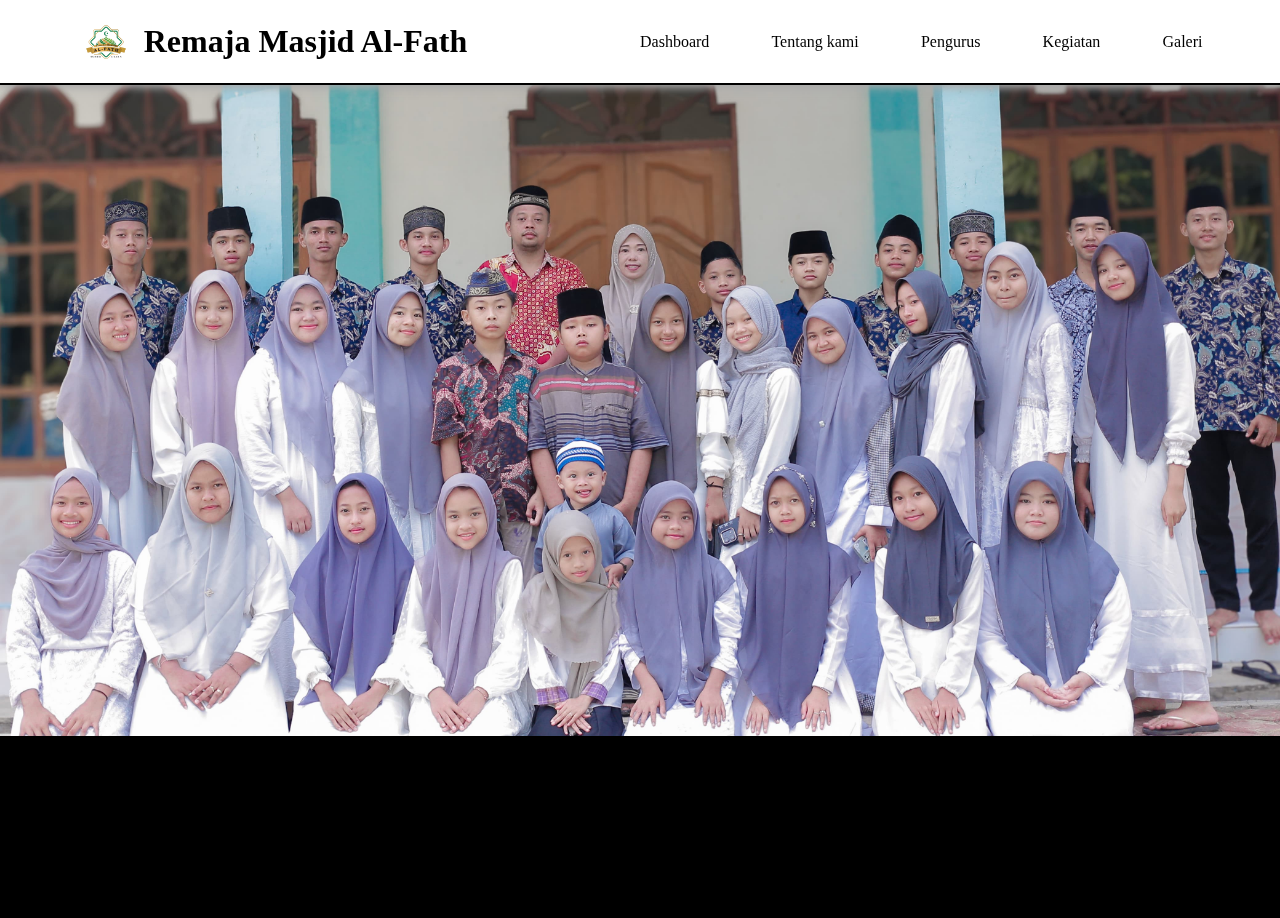
<file: index.html>
<!DOCTYPE html>
<html lang="en">

<head>
    <meta charset="UTF-8">
    <meta name="viewport" content="width=device-width, initial-scale=1.0">
    <title>Dashboard | Remaja Masjid</title>
    <link rel="icon" type="image/x-icon" href="image/logo.png">
    <link rel="stylesheet" href="style/navigation.css">
    <link rel="stylesheet" href="style/index.css">
    <link href="https://unpkg.com/aos@2.3.1/dist/aos.css" rel="stylesheet">
</head>

<body>

    <header>
        <div class="container">
            <!-- navigation -->
            <nav>
                <div class="heading-logo">
                    <img src="image/logo.png" alt="logo">
                    <h1>Remaja Masjid Al-Fath</h1>
                </div>
                <ul>
                    <li><a href="index.html">Dashboard</a></li>
                    <li><a href="about.html">Tentang kami</a></li>
                    <li><a href="pengurus.html">Pengurus</a></li>
                    <li><a href="kegiatan.html">Kegiatan</a></li>
                    <li><a href="galeri.html">Galeri</a></li>
                </ul>

                <!-- togle button -->
                <div class="toogle-button" id="toogleButton">
                    <div class="row-button"></div>
                    <div class="row-button"></div>
                    <div class="row-button"></div>
                </div>
                <!-- end toogle button -->
            </nav>
            <!-- end navigation -->
        </div>
    </header>

    <!-- nav-phone -->
    <div class="nav-phone" id="navPhone">
        <ul class="ul-phone">
            <li><a href="index.html">Dashboard</a></li>
            <li><a href="about.html">Tentang kami</a></li>
            <li><a href="pengurus.html">Pengurus</a></li>
            <li><a href="kegiatan.html">Kegiatan</a></li>
            <li><a href="galeri.html">Galeri</a></li>
        </ul>
    </div>
    <!-- end nav phone -->

    <!-- content -->
    <main id="content">
        <div class="header-content">
            <div class="card" id="text">
                <h1>Remaja Masjid Al-fath</h1>
                <p>Dusun Suhud Utara Desa Rintis Kec.Silangkitang Kab.Labuhanbatu Selatan</p>
            </div>
        </div>
        <img src="image/fotbar1.jpeg" id="image" data-aos="zoom" data-aos-duration="3000" alt="foto">
    </main>

    <script src="https://unpkg.com/aos@2.3.1/dist/aos.js"></script>
    <script>AOS.init();</script>
    <script src="javascript/navbar.js"></script>
    <script src="javascript/index.js"></script>
</body>

</html>
</file>
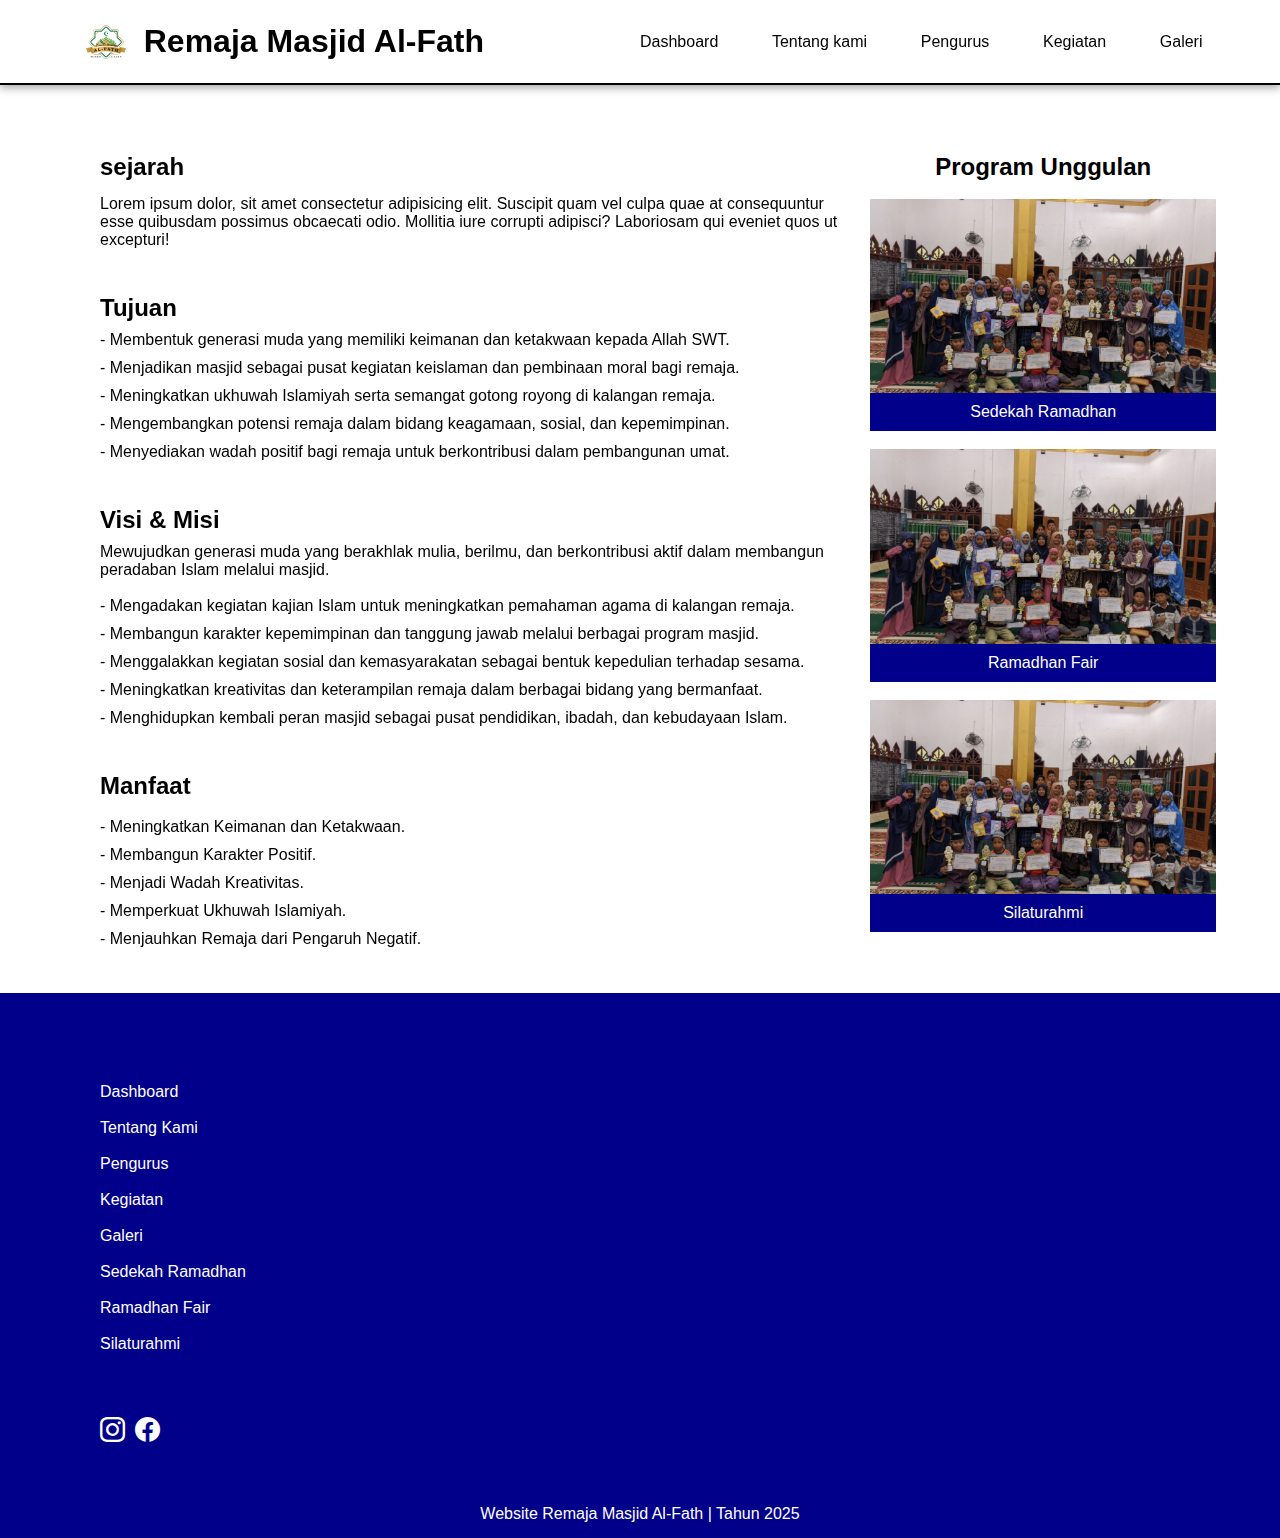
<file: about.html>
<!DOCTYPE html>
<html lang="en">

<head>
    <meta charset="UTF-8">
    <meta name="viewport" content="width=device-width, initial-scale=1.0">
    <title>Tentang Kami | Remaja Masjid</title>
    <link rel="icon" type="image/x-icon" href="image/logo.png">
    <link rel="stylesheet" href="style/navigation.css">
    <link rel="stylesheet" href="style/about.css">
    <link rel="stylesheet" href="https://cdn.jsdelivr.net/npm/bootstrap-icons@1.11.3/font/bootstrap-icons.min.css">
    <link href="https://unpkg.com/aos@2.3.1/dist/aos.css" rel="stylesheet">
    <link rel="stylesheet" href="style/footer.css">
</head>

<body>

    <header>
        <div class="container">
            <!-- navigation -->
            <nav>
                <div class="heading-logo">
                    <img src="image/logo.png" alt="logo">
                    <h1>Remaja Masjid Al-Fath</h1>
                </div>
                <ul>
                    <li><a href="index.html">Dashboard</a></li>
                    <li><a href="about.html">Tentang kami</a></li>
                    <li><a href="pengurus.html">Pengurus</a></li>
                    <li><a href="kegiatan.html">Kegiatan</a></li>
                    <li><a href="galeri.html">Galeri</a></li>
                </ul>

                <!-- togle button -->
                <div class="toogle-button" id="toogleButton">
                    <div class="row-button"></div>
                    <div class="row-button"></div>
                    <div class="row-button"></div>
                </div>
                <!-- end toogle button -->
            </nav>
            <!-- end navigation -->
        </div>
    </header>

    <!-- nav-phone -->
    <div class="nav-phone" id="navPhone">
        <ul class="ul-phone">
            <li><a href="index.html">Dashboard</a></li>
            <li><a href="about.html">Tentang kami</a></li>
            <li><a href="pengurus.html">Pengurus</a></li>
            <li><a href="kegiatan.html">Kegiatan</a></li>
            <li><a href="galeri.html">Galeri</a></li>
        </ul>
    </div>
    <!-- end nav phone -->

    <!-- content -->
    <main id="content">
        <div class="content-top">
            <div class="left">
                <section id="sejarah" data-aos="zoom-in-down" data-aos-duration="1000">
                    <h2>sejarah</h2>
                    <p>Lorem ipsum dolor, sit amet consectetur adipisicing elit. Suscipit quam vel culpa quae at
                        consequuntur esse quibusdam possimus obcaecati odio. Mollitia iure corrupti adipisci? Laboriosam
                        qui eveniet quos ut excepturi!</p>
                </section>
                <section id="tujuan" data-aos="zoom-in-down" data-aos-duration="1000">
                    <h2>Tujuan</h2>
                    <ul class="sub-list">
                        <li class="list">- Membentuk generasi muda yang memiliki keimanan dan ketakwaan kepada Allah
                            SWT.</li>
                        <li class="list">- Menjadikan masjid sebagai pusat kegiatan keislaman dan pembinaan moral bagi
                            remaja.</li>
                        <li class="list">- Meningkatkan ukhuwah Islamiyah serta semangat gotong royong di kalangan
                            remaja.</li>
                        <li class="list">- Mengembangkan potensi remaja dalam bidang keagamaan, sosial, dan
                            kepemimpinan.</li>
                        <li class="list">- Menyediakan wadah positif bagi remaja untuk berkontribusi dalam pembangunan
                            umat.</li>
                    </ul>
                </section>
                <section id="visi-misi" data-aos="zoom-in-down" data-aos-duration="1000">
                    <h2>Visi & Misi</h2>
                    <p>Mewujudkan generasi muda yang berakhlak mulia, berilmu, dan berkontribusi aktif dalam membangun
                        peradaban Islam melalui masjid.</p>
                    <ul class="sub-list">
                        <li class="list">- Mengadakan kegiatan kajian Islam untuk meningkatkan pemahaman agama di
                            kalangan remaja.</li>
                        <li class="list">- Membangun karakter kepemimpinan dan tanggung jawab melalui berbagai program
                            masjid.</li>
                        <li class="list">- Menggalakkan kegiatan sosial dan kemasyarakatan sebagai bentuk kepedulian
                            terhadap sesama.</li>
                        <li class="list">- Meningkatkan kreativitas dan keterampilan remaja dalam berbagai bidang yang
                            bermanfaat.</li>
                        <li class="list">- Menghidupkan kembali peran masjid sebagai pusat pendidikan, ibadah, dan
                            kebudayaan Islam.</li>
                    </ul>
                </section>
                <section id="manfaat" data-aos="zoom-in-down" data-aos-duration="1000">
                    <h2>Manfaat</h2>
                    <ul class="sub-list">
                        <li class="list">- Meningkatkan Keimanan dan Ketakwaan.</li>
                        <li class="list">- Membangun Karakter Positif.</li>
                        <li class="list">- Menjadi Wadah Kreativitas.</li>
                        <li class="list">- Memperkuat Ukhuwah Islamiyah.</li>
                        <li class="list">- Menjauhkan Remaja dari Pengaruh Negatif.</li>
                    </ul>
                </section>
            </div>
            <div class="right">
                <h2>Program Unggulan</h2>
                <div class="card">
                </div>
                <div class="card-list" data-aos="fade-up" data-aos-duration="1500">
                    <img src="image/bagi1.jpg" alt="">
                    <a href="">Sedekah Ramadhan</a>
                </div>
                <div class="card-list" data-aos="fade-up" data-aos-duration="2000">
                    <img src="image/bagi1.jpg" alt="">
                    <a href="">Ramadhan Fair</a>
                </div>
                <div class="card-list" data-aos="fade-up" data-aos-duration="2000">
                    <img src="image/bagi1.jpg" alt="">
                    <a href=""></i>Silaturahmi</a>
                </div>
            </div>
        </div>
    </main>
    <!-- end content -->

    <!-- footer -->
    <footer>
        <div class="container-footer">
            <section id="sosmed">
                <div class="kiri">
                    <ul class="list-footer">
                        <li><a href="index.html">Dashboard</a></li>
                        <li><a href="about.html">Tentang Kami</a></li>
                        <li><a href="pengurus.html">Pengurus</a></li>
                        <li><a href="kegiatan.html">Kegiatan</a></li>
                        <li><a href="galeri.html">Galeri</a></li>
                        <li><a href="about.html">Sedekah Ramadhan</a></li>
                        <li><a href="about.html">Ramadhan Fair</a></li>
                        <li><a href="about.html">Silaturahmi</a></li>
                    </ul>
                    <!-- sosial media -->
                    <div class="somed-list">
                        <a href="https://www.instagram.com/remajamasjidalfath/" target="_blank" id="instagram">
                            <i class="bi bi-instagram" style="font-size: 25px; color: white;"></i>
                        </a>
                        <a href="https://www.facebook.com/profile.php?id=100090457777854" target="_blank" id="facebook">
                            <i class="bi bi-facebook" style="font-size: 25px; color: white;"></i>
                        </a>
                    </div>
                </div>
                <!-- kanan -->
                <div class="kanan">
                    <iframe
                        src="https://www.google.com/maps/embed?pb=!1m18!1m12!1m3!1d3987.476328799122!2d99.91958377357346!3d1.9632471593001577!2m3!1f0!2f0!3f0!3m2!1i1024!2i768!4f13.1!3m3!1m2!1s0x302d09259cd9d423%3A0x75296444200fdbdf!2sMasjid%20AL%20FATH!5e0!3m2!1sid!2sid!4v1739978703016!5m2!1sid!2sid"
                        width="400" height="300" style="border:0;" allowfullscreen="" loading="lazy"
                        referrerpolicy="no-referrer-when-downgrade"></iframe>
                </div>
            </section>

            <p> Website Remaja Masjid Al-Fath | Tahun 2025</p>

        </div>
    </footer>
    <!-- end footer -->

    <script src="https://unpkg.com/aos@2.3.1/dist/aos.js"></script>
    <script>AOS.init();</script>
    <script src="javascript/navbar.js"></script>
</body>

</html>
</file>
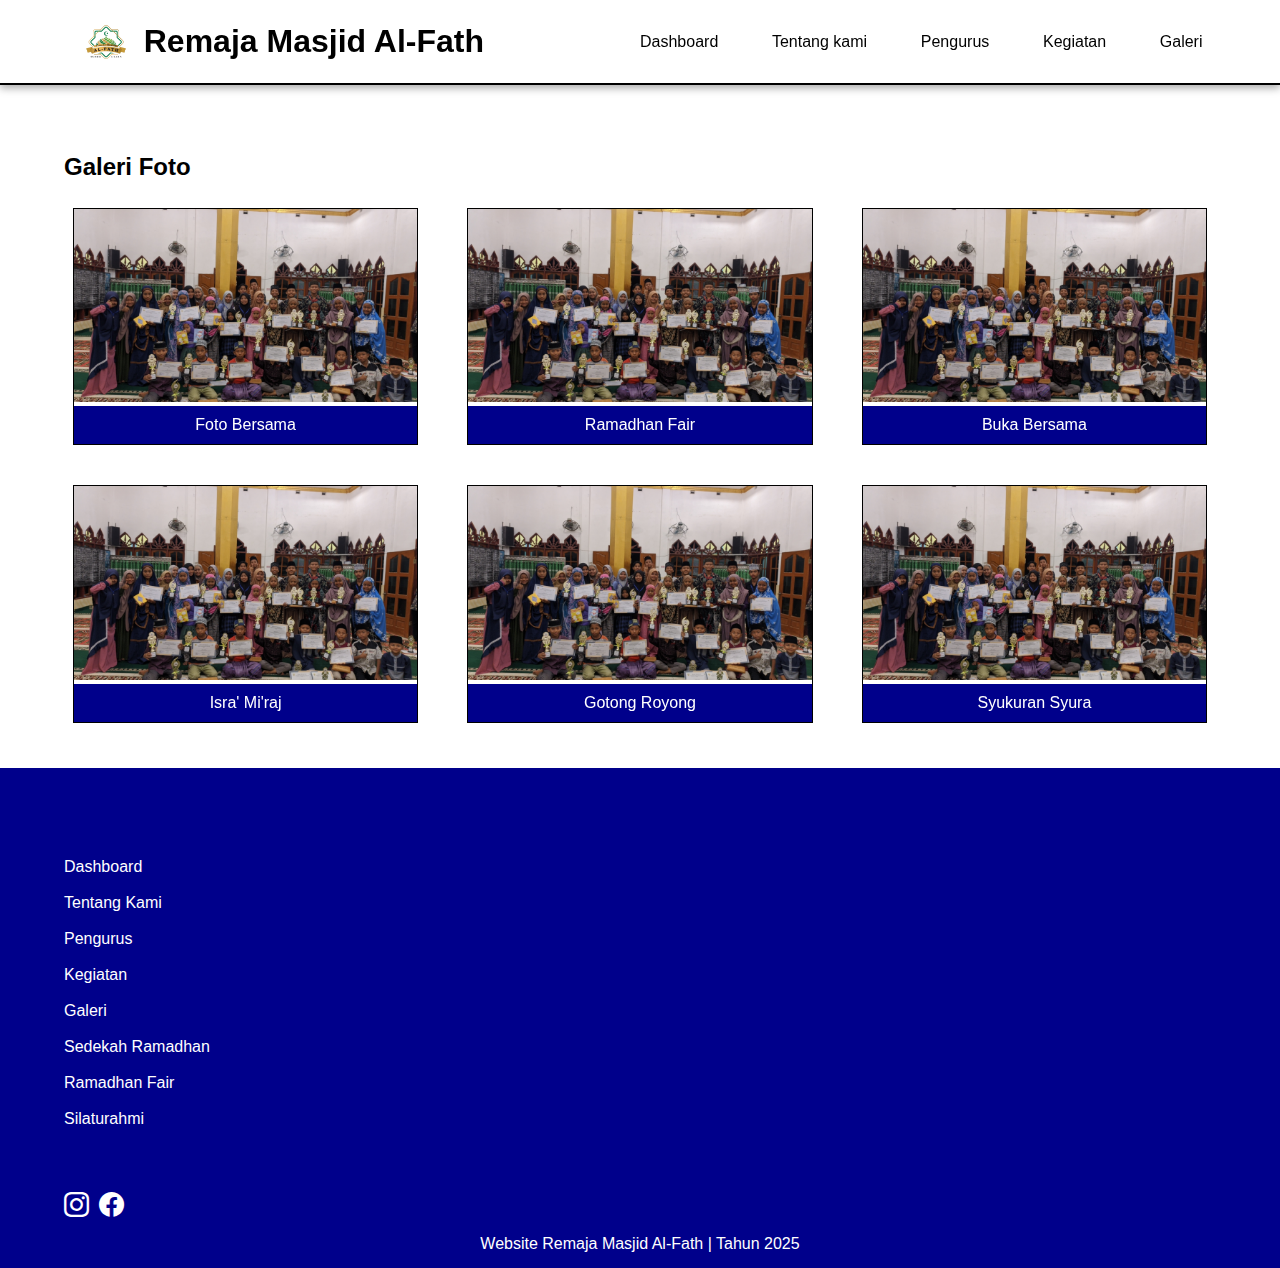
<file: galeri.html>
<!DOCTYPE html>
<html lang="en">

<head>
    <meta charset="UTF-8">
    <meta name="viewport" content="width=device-width, initial-scale=1.0">
    <title>Galeri | Remaja Masjid</title>
    <link rel="icon" type="image/x-icon" href="image/logo.png">
    <link rel="stylesheet" href="style/navigation.css">
    <link rel="stylesheet" href="style/galeri.css">
    <link rel="stylesheet" href="style/footer.css">
    <link rel="stylesheet" href="https://cdn.jsdelivr.net/npm/bootstrap-icons@1.11.3/font/bootstrap-icons.min.css">
    <link href="https://unpkg.com/aos@2.3.1/dist/aos.css" rel="stylesheet">
</head>

<body>

    <header>
        <div class="container">
            <!-- navigation -->
            <nav>
                <div class="heading-logo">
                    <img src="image/logo.png" alt="logo">
                    <h1>Remaja Masjid Al-Fath</h1>
                </div>
                <ul>
                    <li><a href="index.html">Dashboard</a></li>
                    <li><a href="about.html">Tentang kami</a></li>
                    <li><a href="pengurus.html">Pengurus</a></li>
                    <li><a href="kegiatan.html">Kegiatan</a></li>
                    <li><a href="galeri.html">Galeri</a></li>
                </ul>

                <!-- togle button -->
                <div class="toogle-button" id="toogleButton">
                    <div class="row-button"></div>
                    <div class="row-button"></div>
                    <div class="row-button"></div>
                </div>
                <!-- end toogle button -->
            </nav>
            <!-- end navigation -->
        </div>
    </header>

    <!-- nav-phone -->
    <div class="nav-phone" id="navPhone">
        <ul class="ul-phone">
            <li><a href="index.html">Dashboard</a></li>
            <li><a href="about.html">Tentang kami</a></li>
            <li><a href="pengurus.html">Pengurus</a></li>
            <li><a href="kegiatan.html">Kegiatan</a></li>
            <li><a href="galeri.html">Galeri</a></li>
        </ul>
    </div>
    <!-- end nav phone -->

    <!-- content -->
     <main id="content">
        <h2>Galeri Foto</h2>
        <div class="card">
            <div class="card-items" data-aos="fade-up" data-aos-duration="1000">
                <img src="image/bagi1.jpg" alt="kegiatan">
                <div class="view-galeri">
                    <a href="https://drive.google.com/drive/folders/1bvjKxtKgTbC53w-9R5GGNFMQyp9-AsOH" target="_blank">Foto Bersama</a>
                </div>
            </div>
            <div class="card-items" data-aos="fade-up" data-aos-duration="1500">
                <img src="image/bagi1.jpg" alt="kegiatan">
                <div class="view-galeri">
                    <a href="https://drive.google.com/drive/folders/1pGIBY_mjWpiiGEX0whDTeyhd8VlhpWpb" target="_blank">Ramadhan Fair</a>
                </div>
            </div>
            <div class="card-items" data-aos="fade-up" data-aos-duration="2000">
                <img src="image/bagi1.jpg" alt="kegiatan">
                <div class="view-galeri">
                    <a href="https://drive.google.com/drive/folders/1Gij826GOFtEOKMufwU0Z6_bzhJGeUc5Z" target="_blank">Buka Bersama</a>
                </div>
            </div>
            <div class="card-items" data-aos="fade-up" data-aos-duration="2500">
                <img src="image/bagi1.jpg" alt="kegiatan">
                <div class="view-galeri">
                    <a href="https://drive.google.com/drive/folders/1YQKuk8omXhfWKLzBmNiYkQFa-m0Tk9n3?usp=sharing" target="_blank">Isra' Mi'raj</a>
                </div>
            </div>
            <div class="card-items" data-aos="fade-up" data-aos-duration="3000">
                <img src="image/bagi1.jpg" alt="kegiatan">
                <div class="view-galeri">
                    <a href="https://drive.google.com/drive/folders/15Nqn_walskeD7g-7IjCaOUGQxU_mt0AS" target="_blank">Gotong Royong</a>
                </div>
            </div>
            <div class="card-items" data-aos="fade-up" data-aos-duration="3000">
                <img src="image/bagi1.jpg" alt="kegiatan">
                <div class="view-galeri">
                    <a href="https://drive.google.com/drive/folders/1OgouzL49QweU8nH24SutChp2D1dKMxYb" target="_blank">Syukuran Syura</a>
                </div>
            </div>
           
        </div>
     </main>
    <!-- end content -->


    <!-- footer -->
    <footer>
        <div class="container-footer">
            <section id="sosmed">
                <div class="kiri">
                    <ul class="list-footer">
                        <li><a href="index.html">Dashboard</a></li>
                        <li><a href="about.html">Tentang Kami</a></li>
                        <li><a href="pengurus.html">Pengurus</a></li>
                        <li><a href="kegiatan.html">Kegiatan</a></li>
                        <li><a href="galeri.html">Galeri</a></li>
                        <li><a href="galeri.html">Sedekah Ramadhan</a></li>
                        <li><a href="galeri.html">Ramadhan Fair</a></li>
                        <li><a href="galeri.html">Silaturahmi</a></li>
                    </ul>
                    <!-- sosial media -->
                    <div class="somed-list">
                        <a href="https://www.instagram.com/remajamasjidalfath/" target="_blank" id="instagram">
                            <i class="bi bi-instagram" style="font-size: 25px; color: white;"></i>
                        </a>
                        <a href="https://www.facebook.com/profile.php?id=100090457777854" target="_blank" id="facebook">
                            <i class="bi bi-facebook" style="font-size: 25px; color: white;"></i>
                        </a>
                    </div>
                </div>
                <!-- kanan -->
                <div class="kanan">
                    <iframe
                        src="https://www.google.com/maps/embed?pb=!1m18!1m12!1m3!1d3987.476328799122!2d99.91958377357346!3d1.9632471593001577!2m3!1f0!2f0!3f0!3m2!1i1024!2i768!4f13.1!3m3!1m2!1s0x302d09259cd9d423%3A0x75296444200fdbdf!2sMasjid%20AL%20FATH!5e0!3m2!1sid!2sid!4v1739978703016!5m2!1sid!2sid"
                        width="400" height="300" style="border:0;" allowfullscreen="" loading="lazy"
                        referrerpolicy="no-referrer-when-downgrade"></iframe>
                </div>
            </section>

            <p> Website Remaja Masjid Al-Fath | Tahun 2025</p>

        </div>
    </footer>
    <!-- end footer -->

    <script src="https://unpkg.com/aos@2.3.1/dist/aos.js"></script>
    <script>AOS.init();</script>
    <script src="javascript/navbar.js"></script>
</body>

</html>
</file>
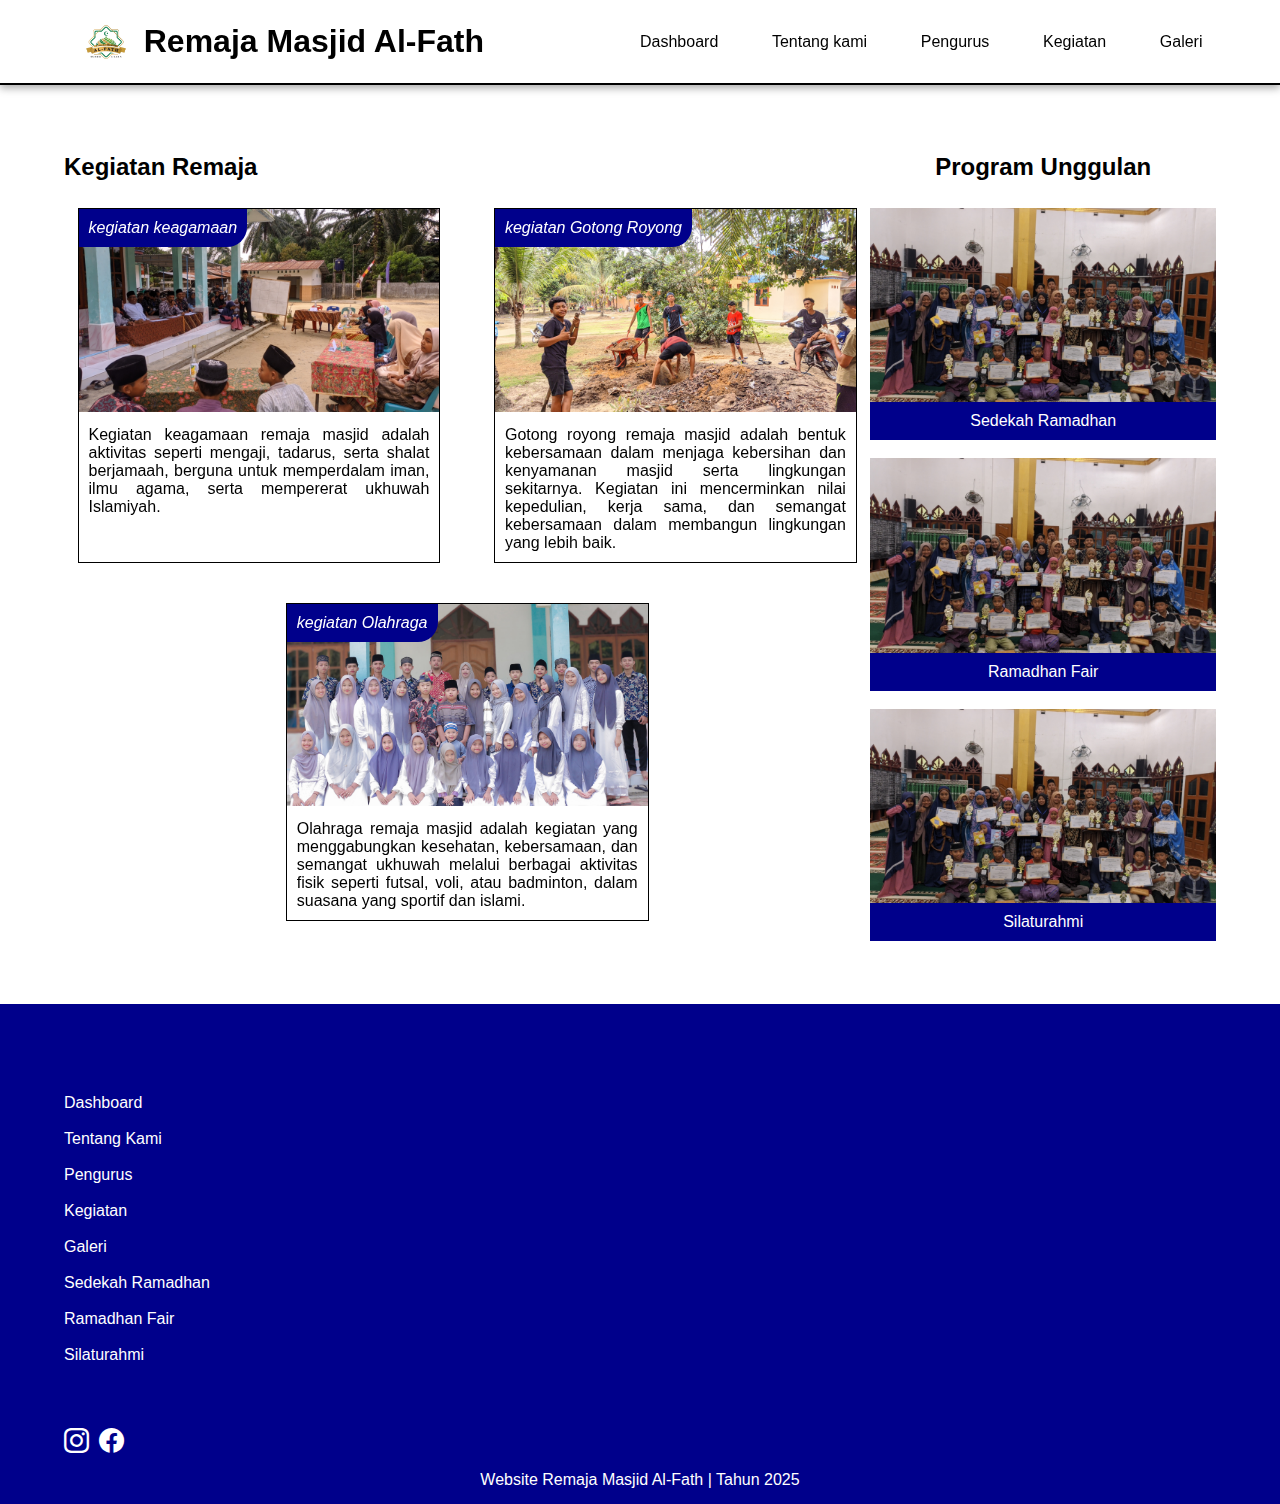
<file: kegiatan.html>
<!DOCTYPE html>
<html lang="en">

<head>
    <meta charset="UTF-8">
    <meta name="viewport" content="width=device-width, initial-scale=1.0">
    <title>Kegiatan | Remaja Masjid</title>
    <link rel="icon" type="image/x-icon" href="image/logo.png">
    <link rel="stylesheet" href="style/navigation.css">
    <link rel="stylesheet" href="style/kegiatan.css">
    <link rel="stylesheet" href="style/footer.css">
    <link rel="stylesheet" href="https://cdn.jsdelivr.net/npm/bootstrap-icons@1.11.3/font/bootstrap-icons.min.css">
    <link href="https://unpkg.com/aos@2.3.1/dist/aos.css" rel="stylesheet">
</head>

<body>

    <header>
        <div class="container">
            <!-- navigation -->
            <nav>
                <div class="heading-logo">
                    <img src="image/logo.png" alt="logo">
                    <h1>Remaja Masjid Al-Fath</h1>
                </div>
                <ul>
                    <li><a href="index.html">Dashboard</a></li>
                    <li><a href="about.html">Tentang kami</a></li>
                    <li><a href="pengurus.html">Pengurus</a></li>
                    <li><a href="kegiatan.html">Kegiatan</a></li>
                    <li><a href="galeri.html">Galeri</a></li>
                </ul>

                <!-- togle button -->
                <div class="toogle-button" id="toogleButton">
                    <div class="row-button"></div>
                    <div class="row-button"></div>
                    <div class="row-button"></div>
                </div>
                <!-- end toogle button -->
            </nav>
            <!-- end navigation -->
        </div>
    </header>

    <!-- nav-phone -->
    <div class="nav-phone" id="navPhone">
        <ul class="ul-phone">
            <li><a href="index.html">Dashboard</a></li>
            <li><a href="about.html">Tentang kami</a></li>
            <li><a href="pengurus.html">Pengurus</a></li>
            <li><a href="kegiatan.html">Kegiatan</a></li>
            <li><a href="galeri.html">Galeri</a></li>
        </ul>
    </div>
    <!-- end nav phone -->

    <!-- content -->
     <main id="content">
       <div class="content-fluid">
        <div class="left">
            <h2>Kegiatan Remaja</h2>
            <div class="card">
            <div class="card-items" data-aos="fade-up" data-aos-duration="1500">
                <p class="top">kegiatan keagamaan</p>
                <img src="image/lomba3.jpg" alt="kegiatan">
                <p>Kegiatan keagamaan remaja masjid adalah aktivitas seperti mengaji, tadarus, serta shalat berjamaah, berguna untuk memperdalam iman, ilmu agama, serta mempererat ukhuwah Islamiyah.</p>
            </div>
            <div class="card-items" data-aos="fade-up" data-aos-duration="1500">
                <p class="top">kegiatan Gotong Royong</p>
                <img src="image/gotong1.jpeg" alt="kegiatan">
                <p>Gotong royong remaja masjid adalah bentuk kebersamaan dalam menjaga kebersihan dan kenyamanan masjid serta lingkungan sekitarnya. Kegiatan ini mencerminkan nilai kepedulian, kerja sama, dan semangat kebersamaan dalam membangun lingkungan yang lebih baik.</p>
            </div>
            <div class="card-items" data-aos="fade-up" data-aos-duration="1500">
                <p class="top">kegiatan Olahraga</p>
                <img src="image/fotbar1.jpeg" alt="kegiatan">
                <p>Olahraga remaja masjid adalah kegiatan yang menggabungkan kesehatan, kebersamaan, dan semangat ukhuwah melalui berbagai aktivitas fisik seperti futsal, voli, atau badminton, dalam suasana yang sportif dan islami.</p>
            </div>
        </div>
        </div>

        <!-- program unggulan -->
        <div class="right">
            <h2>Program Unggulan</h2>
            <div class="card">
            </div>
            <div class="card-list" data-aos="fade-up" data-aos-duration="1500">
                <img src="image/bagi1.jpg" alt="">
                <a href="">Sedekah Ramadhan</a>
            </div>
            <div class="card-list" data-aos="fade-up" data-aos-duration="2000">
                <img src="image/bagi1.jpg" alt="">
                <a href="">Ramadhan Fair</a>
            </div>
            <div class="card-list" data-aos="fade-up" data-aos-duration="2000">
                <img src="image/bagi1.jpg" alt="">
                <a href=""></i>Silaturahmi</a>
            </div>
        </div>
         <!-- end program unggulan -->
       </div>
     </main>
    <!-- end content -->

    <!-- footer -->
    <footer>
        <div class="container-footer">
            <section id="sosmed">
                <div class="kiri">
                    <ul class="list-footer">
                        <li><a href="index.html">Dashboard</a></li>
                        <li><a href="about.html">Tentang Kami</a></li>
                        <li><a href="pengurus.html">Pengurus</a></li>
                        <li><a href="kegiatan.html">Kegiatan</a></li>
                        <li><a href="galeri.html">Galeri</a></li>
                        <li><a href="kegiatan.html">Sedekah Ramadhan</a></li>
                        <li><a href="kegiatan.html">Ramadhan Fair</a></li>
                        <li><a href="kegiatan.html">Silaturahmi</a></li>
                    </ul>
                    <!-- sosial media -->
                    <div class="somed-list">
                        <a href="https://www.instagram.com/remajamasjidalfath/" target="_blank" id="instagram">
                            <i class="bi bi-instagram" style="font-size: 25px; color: white;"></i>
                        </a>
                        <a href="https://www.facebook.com/profile.php?id=100090457777854" target="_blank" id="facebook">
                            <i class="bi bi-facebook" style="font-size: 25px; color: white;"></i>
                        </a>
                    </div>
                </div>
                <!-- kanan -->
                <div class="kanan">
                    <iframe
                        src="https://www.google.com/maps/embed?pb=!1m18!1m12!1m3!1d3987.476328799122!2d99.91958377357346!3d1.9632471593001577!2m3!1f0!2f0!3f0!3m2!1i1024!2i768!4f13.1!3m3!1m2!1s0x302d09259cd9d423%3A0x75296444200fdbdf!2sMasjid%20AL%20FATH!5e0!3m2!1sid!2sid!4v1739978703016!5m2!1sid!2sid"
                        width="400" height="300" style="border:0;" allowfullscreen="" loading="lazy"
                        referrerpolicy="no-referrer-when-downgrade"></iframe>
                </div>
            </section>

            <p> Website Remaja Masjid Al-Fath | Tahun 2025</p>

        </div>
    </footer>
    <!-- end footer -->

    <script src="https://unpkg.com/aos@2.3.1/dist/aos.js"></script>
    <script>AOS.init();</script>
    <script src="javascript/navbar.js"></script>
</body>

</html>
</file>
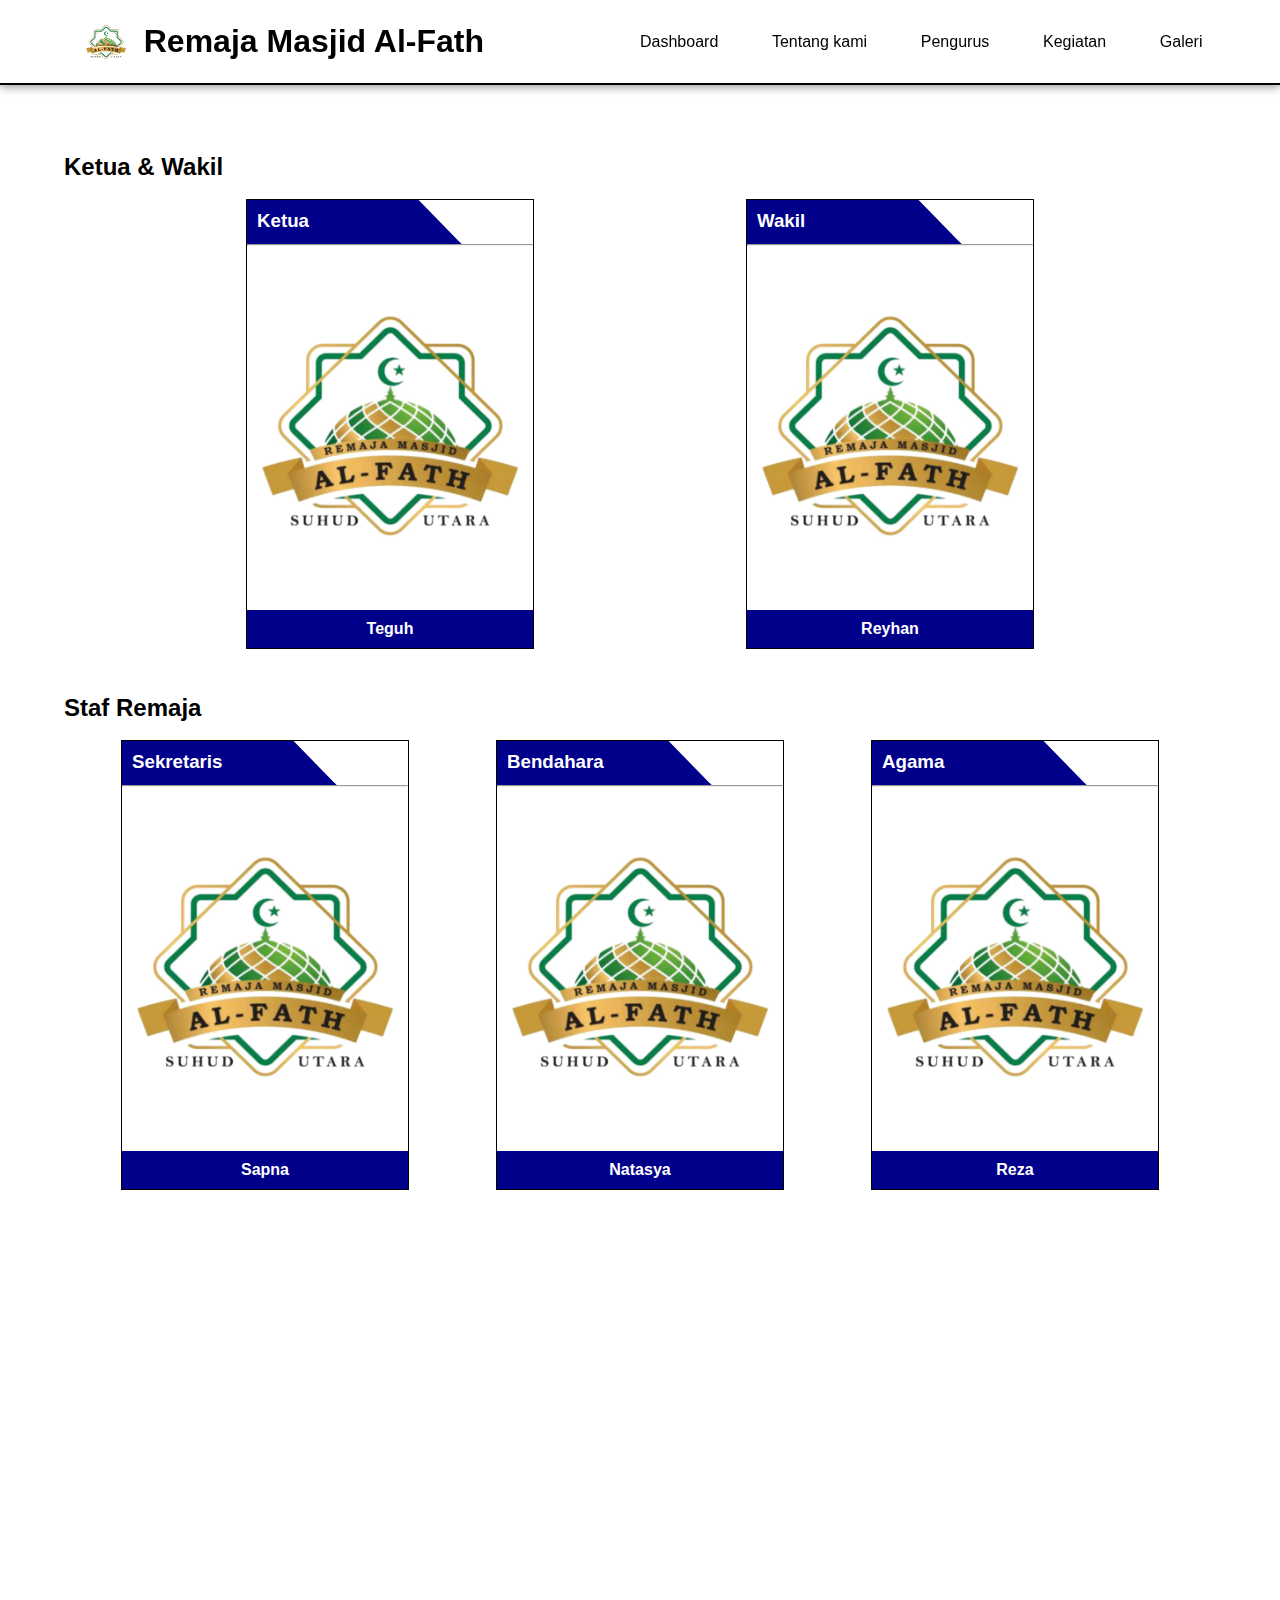
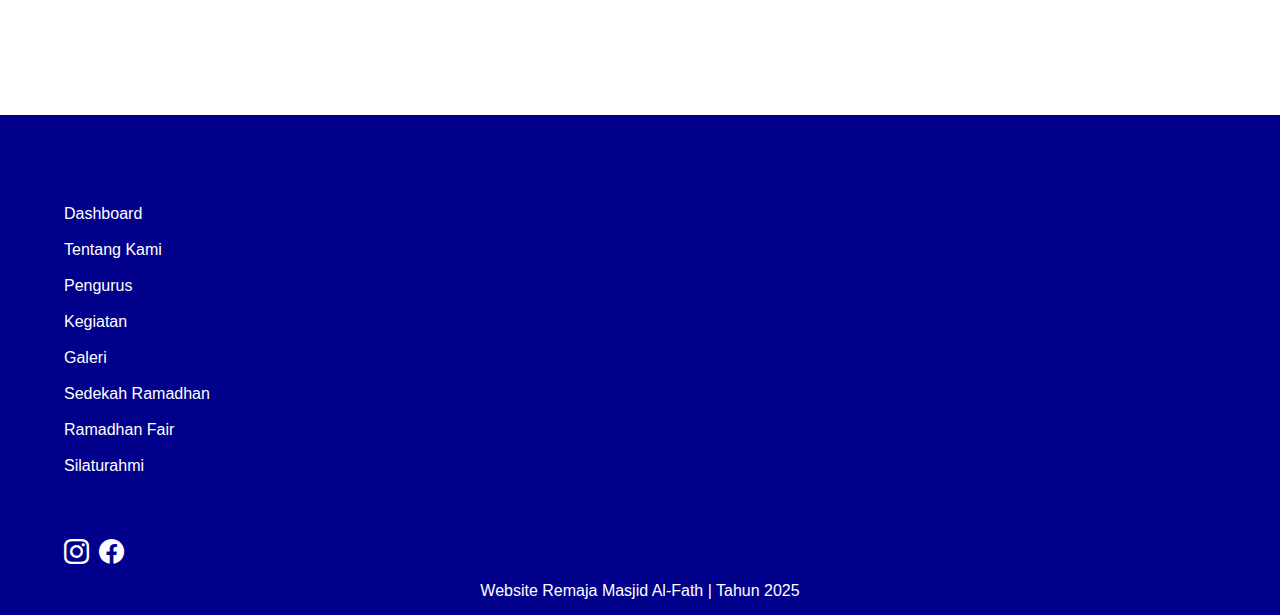
<file: pengurus.html>
<!DOCTYPE html>
<html lang="en">

<head>
    <meta charset="UTF-8">
    <meta name="viewport" content="width=device-width, initial-scale=1.0">
    <title>Pengurus | Remaja Masjid</title>
    <link rel="icon" type="image/x-icon" href="image/logo.png">
    <link rel="stylesheet" href="style/navigation.css">
    <link rel="stylesheet" href="style/pengurus.css">
    <link rel="stylesheet" href="style/footer.css">
    <link rel="stylesheet" href="https://cdn.jsdelivr.net/npm/bootstrap-icons@1.11.3/font/bootstrap-icons.min.css">
    <link href="https://unpkg.com/aos@2.3.1/dist/aos.css" rel="stylesheet">
</head>

<body>

    <header>
        <div class="container">
            <!-- navigation -->
            <nav>
                <div class="heading-logo">
                    <img src="image/logo.png" alt="logo">
                    <h1>Remaja Masjid Al-Fath</h1>
                </div>
                <ul>
                    <li><a href="index.html">Dashboard</a></li>
                    <li><a href="about.html">Tentang kami</a></li>
                    <li><a href="pengurus.html">Pengurus</a></li>
                    <li><a href="kegiatan.html">Kegiatan</a></li>
                    <li><a href="galeri.html">Galeri</a></li>
                </ul>

                <!-- togle button -->
                <div class="toogle-button" id="toogleButton">
                    <div class="row-button"></div>
                    <div class="row-button"></div>
                    <div class="row-button"></div>
                </div>
                <!-- end toogle button -->
            </nav>
            <!-- end navigation -->
        </div>
    </header>

    <!-- nav-phone -->
    <div class="nav-phone" id="navPhone">
        <ul class="ul-phone">
            <li><a href="index.html">Dashboard</a></li>
            <li><a href="about.html">Tentang kami</a></li>
            <li><a href="pengurus.html">Pengurus</a></li>
            <li><a href="kegiatan.html">Kegiatan</a></li>
            <li><a href="galeri.html">Galeri</a></li>
        </ul>
    </div>
    <!-- end nav phone -->

    <!-- content -->
    <main id="content">
        <div class="container-fluid">

            <!-- card ketua -->
            <div class="ketua">
                <h2>Ketua & Wakil</h2>
            </div>
             <div class="card">
                <div class="card-items" data-aos="fade-up" data-aos-duration="1000">
                    <h3>Ketua</h3>
                    <hr class="garis">
                    <img src="image/logo.png" alt="profil">
                    <h4>Teguh</h4>
                </div>
                <div class="card-items" data-aos="fade-up" data-aos-duration="1000">
                    <h3>Wakil</h3>
                    <hr class="garis">
                    <img src="image/logo.png" alt="profil">
                    <h4>Reyhan</h4>
                </div>
             </div>
            <!-- end card ketua -->


            <!-- card staf remaja  -->
            <div class="staf">
                <h2>Staf Remaja</h2>
            </div>
            <div class="card-staf">
                <div class="card-items-staf" data-aos="fade-up" data-aos-duration="1000">
                    <h3>Sekretaris</h3>
                    <hr class="garis">
                    <img src="image/logo.png" alt="profil">
                    <h4>Sapna</h4>
                </div>
                <div class="card-items-staf" data-aos="fade-up" data-aos-duration="1000">
                    <h3>Bendahara</h3>
                    <hr class="garis">
                    <img src="image/logo.png" alt="profil">
                    <h4>Natasya</h4>
                </div>
                <div class="card-items-staf" data-aos="fade-up" data-aos-duration="1000">
                    <h3>Agama</h3>
                    <hr class="garis">
                    <img src="image/logo.png" alt="profil">
                    <h4>Reza</h4>
                </div>
                <div class="card-items-staf" data-aos="fade-up" data-aos-duration="1000">
                    <h3>Gotong Royong</h3>
                    <hr class="garis">
                    <img src="image/logo.png" alt="profil">
                    <h4>bayu</h4>
                </div>
                <div class="card-items-staf" data-aos="fade-up" data-aos-duration="1000">
                    <h3>Olahraga</h3>
                    <hr class="garis">
                    <img src="image/logo.png" alt="profil">
                    <h4>Akmal</h4>
                </div>
                <div class="card-items-staf" data-aos="fade-up" data-aos-duration="1000">
                    <h3>Keamanan</h3>
                    <hr class="garis">
                    <img src="image/logo.png" alt="profil">
                    <h4>Galuh</h4>
                </div>
             </div>
             <!-- end card staf remaja -->

        </div>
    </main>
    <!-- end content -->

    <!-- footer -->
    <footer>
        <div class="container-footer">
            <section id="sosmed">
                <div class="kiri">
                    <ul class="list-footer">
                        <li><a href="index.html">Dashboard</a></li>
                        <li><a href="about.html">Tentang Kami</a></li>
                        <li><a href="pengurus.html">Pengurus</a></li>
                        <li><a href="kegiatan.html">Kegiatan</a></li>
                        <li><a href="galeri.html">Galeri</a></li>
                        <li><a href="pengurus.html">Sedekah Ramadhan</a></li>
                        <li><a href="pengurus.html">Ramadhan Fair</a></li>
                        <li><a href="pengurus.html">Silaturahmi</a></li>
                    </ul>
                    <!-- sosial media -->
                    <div class="somed-list">
                        <a href="https://www.instagram.com/remajamasjidalfath/" target="_blank" id="instagram">
                            <i class="bi bi-instagram" style="font-size: 25px; color: white;"></i>
                        </a>
                        <a href="https://www.facebook.com/profile.php?id=100090457777854" target="_blank" id="facebook">
                            <i class="bi bi-facebook" style="font-size: 25px; color: white;"></i>
                        </a>
                    </div>
                </div>
                <!-- kanan -->
                <div class="kanan">
                    <iframe
                        src="https://www.google.com/maps/embed?pb=!1m18!1m12!1m3!1d3987.476328799122!2d99.91958377357346!3d1.9632471593001577!2m3!1f0!2f0!3f0!3m2!1i1024!2i768!4f13.1!3m3!1m2!1s0x302d09259cd9d423%3A0x75296444200fdbdf!2sMasjid%20AL%20FATH!5e0!3m2!1sid!2sid!4v1739978703016!5m2!1sid!2sid"
                        width="400" height="300" style="border:0;" allowfullscreen="" loading="lazy"
                        referrerpolicy="no-referrer-when-downgrade"></iframe>
                </div>
            </section>

            <p> Website Remaja Masjid Al-Fath | Tahun 2025</p>

        </div>
    </footer>
    <!-- end footer -->

    <script src="https://unpkg.com/aos@2.3.1/dist/aos.js"></script>
    <script>AOS.init();</script>
    <script src="javascript/navbar.js"></script>
</body>

</html>
</file>
<file: style/navigation.css>
* {
    margin: 0;
    padding: 0;
    box-sizing: border-box;
    font-family: tahoma;
}

body {
    background-color: black;
    height: 100vh;
}

header {
    position: fixed;
    top: 0;
    z-index: 3;
    background-color: white;
    border-bottom: 2px solid black;
    box-shadow: 0px 3px 8px 0px darkgray;
}

.container {
    width: 90%;
    margin: 0 auto;
}

/* navigation */
nav {
    display: flex;
    align-items: center;
    justify-content: space-between;
    padding: 1.5vh;
}

.heading-logo {
    display: flex;
    align-items: center;
    gap: 10px;
    width: 50%;
    color: black;
}

.heading-logo>img {
    width: 10%;
}

ul {
    width: 50%;
    display: flex;
    justify-content: space-between;
}

li {
    list-style: none;
}

li>a {
    color: black;
    text-decoration: none;
}

li>a:hover {
    text-decoration: underline;
}

.nav-phone {
    display: flex;
}

/* end navigation */


/* media query */
@media screen and (max-width:600px) {

    /* navigation */
    ul {
        display: none;
    }

    header{
        padding: 5px;
    }
    .container {
        width: 100%;
    }

    .heading-logo {
        width: 100%;
    }

    .heading-logo>h1 {
        font-size: 1.3rem;
    }

    .toogle-button {
        display: flex;
        flex-direction: column;
        justify-content: space-between;
        width: 10%;
        height: 4vh;
    }

    .row-button {
        width: 100%;
        height: 4px;
        background-color: black;
    }




    .nav-phone{
        z-index: 2;
        position: absolute;
        display: none;
        width: 60%;
        height: 100vh;
        background-color: white;
    }
    .ul-phone{
        margin-top: 10vh;
        display: flex;
        padding: 20px;
        width: 100%;
        height: 40vh;
        flex-direction: column;
    }
    .ul-phone>li>a{
        color: black;
    }
    /* end navigation */
}

@media screen and (min-width:600px) and (max-width: 900px) {

    /* navigation */
    ul {
        display: none;
    }

    header{
        background-color: darkblue;
        padding: 0px;
    }
    .container {
        width: 100%;
    }

    .heading-logo {
        width: 100%;
    }

    .heading-logo>h1 {
        font-size: 2rem;
        color: white;
    }

    .toogle-button {
        display: flex;
        flex-direction: column;
        justify-content: space-between;
        width: 10%;
        height: 4.5vh;
    }

    .row-button {
        width: 100%;
        height: 7px;
        background-color: white;
    }




    .nav-phone{
        margin-top: 2%;
        z-index: 2;
        position: absolute;
        display: none;
        width: 60%;
        height: 100vh;
        background-color: white;
    }
    .ul-phone{
        margin-top: 10vh;
        display: flex;
        padding: 20px;
        width: 100%;
        height: 40vh;
        flex-direction: column;
    }
    .ul-phone>li>a{
        font-size: 1rem;
        color: black;
    }
    /* end navigation */
}
</file>
<file: style/index.css>
* {
    margin: 0;
    padding: 0;
    box-sizing: border-box;
    font-family: tahoma;
}


/* content */
main {
    width: 100%;
}

main>img {
    width: 100%;
    opacity: 80%;
}

.header-content {
    position: absolute;
    width: 100%;
    height: 100vh;
    display: flex;
    align-items: center;
    justify-content: center;
    z-index: 1;
}

.card {
    display: none;
    opacity: 80%;
    z-index: 1;
}

.card>h1 {
    font-family: sans-serif;
    font-size: 4rem;
    text-align: center;
    color: white;
}

.card>p {
    font-size: 1.5rem;
    text-align: center;
    color: white;
}

/* end content */


/* media query */
@media screen and (min-width:300px) and (max-width:600px) {  
    /* content */
    main{
        position: absolute;
    }
    .card{
        opacity: 80%;
    }
    .card>h1{
        font-size: 1.8rem;
    }
    .card>p{
        font-size: 1rem;
    }
    main>img{
        width: 100%;
        height: 100vh;
        object-fit: cover;
    }
}

@media screen and (min-width:600px) and (max-width: 900px) { 
    /* content */
    main{
        position: absolute;
    }
    .card{
        opacity: 80%;
    }
    .card>h1{
        font-size: 3rem;
    }
    .card>p{
        font-size: 1.5rem;
    }
    main>img{
        width: 100%;
        height: 100vh;
        object-fit: cover;
    }
 }
</file>
<file: style/about.css>
* {
    margin: 0;
    padding: 0;
    box-sizing: border-box;
    font-family: tahoma;
}

body {
    background-color: white;
}



#content {
    width: 90%;
    margin: 0 auto;
    padding-top: 15vh;
}

section {
    margin-bottom: 5vh;
    padding-left: 4vh;
    padding-right: 3vh;
}

.content-top {
    display: flex;
    flex-wrap: wrap;
    justify-content: space-between;
}

/* code bagian kiri */
.left {
    width: 70%;
}


#sejarah>h2 {
    margin-bottom: 1.5vh;
}

#tujuan>.sub-list {
    width: 100%;
    margin-top: 1vh;
    display: flex;
    flex-direction: column;
    gap: 10px;
}

#visi-misi>p {
    margin-top: 1vh;
}

#visi-misi>.sub-list {
    margin-top: 2vh;
    width: 100%;
    display: flex;
    flex-direction: column;
    gap: 10px;
}
#manfaat>.sub-list{
    margin-top: 2vh;
    width: 100%;
    display: flex;
    flex-direction: column;
    gap: 10px;
}



/* code bagin kanan */
.right {
    display: flex;
    flex-direction: column;
    width: 30%;
    height: auto;
}
.right>h2{
    text-align: center;
    margin-bottom: 2vh;
}

/* .card{} */
.card-list {
    display: flex;
    margin-bottom: 2vh;
    flex-direction: column;
}

.card-list>img {
    width: 100%;
}

.card-list>a {
    background-color: darkblue;
    text-align: center;
    padding: 10px;
    text-decoration: none;
    color: white;
}
.card-list>a:hover{
    color: aliceblue;
    text-decoration: underline;
}

.card-list>p {
    padding: 5px;
}




/* media query */
@media screen and (min-width:300px) and (max-width:600px) {
    #content {
        width: 95%;
    }
    
    section {
        margin-bottom: 2vh;
        padding-left: 0px;
        padding-right: 0vh;
    }
    
    .content-top {
        flex-direction: column;
    }
    
    /* code bagian kiri */
    .left {
        width: 100%;
    }
    
    /* code bagin kanan */
    .right {
        margin-top: 5vh;
        width: 100%;
        height: auto;
    }
}

/* @media screen and (min-width:600px) and (max-width: 900px) { 
    
 }  */
</file>
<file: style/footer.css>
* {
    margin: 0;
    padding: 0;
    box-sizing: border-box;
    font-family: sans-serif;
}

/* footer */
footer {
    background-color: darkblue;
    padding-top: 10vh;
}

.container-footer {
    width: 90%;
    margin: 0 auto;
}

.container-footer>p {
    text-align: center;
    color: white;
    padding: 15px;
}

#sosmed {
    display: flex;
    justify-content: space-between;
}

.kiri {
    width: 50%;
}

.kiri>ul {
    display: flex;
    flex-direction: column;
}

.list-footer>li {
    margin-bottom: 2vh;
}

.list-footer>li>a {
    color: white;
}


.somed-list {
    display: flex;
    gap: 10px;
    margin-top: 5vh;
}


.kanan {
    display: flex;
    justify-content: right;
    width: 50%;
}

/* end footer */




/* media query */
@media screen and (min-width:300px) and (max-width:600px) {
    #sosmed {
        flex-direction: column;
    }

    .kiri {
        width: 100%;
    }

    .kanan {
        margin-top: 5vh;
        justify-content: center;
        width: 100%;
    }
}

/* @media screen and (min-width:600px) and (max-width: 900px) { 
    
 }  */
</file>
<file: style/galeri.css>
* {
    margin: 0;
    padding: 0;
    box-sizing: border-box;
    font-family: tahoma;
}

body {
    background-color: white;
}



#content {
    width: 90%;
    margin: 0 auto;
    padding-top: 15vh;
}

/* card kegiatan */
.card {
    margin-top: 3vh;
    display: flex;
    flex-wrap: wrap;
    gap: 40px;
    margin-bottom: 5vh;
    justify-content: space-evenly;
}

.card-items {
    width: 30%;
    height: auto;
    border: 1px solid black;
}

.card-items>img {
    width: 100%;
}

.card-items>p {
    padding: 10px;
}
.view-galeri{
    background-color: darkblue;
    padding: 10px;
    text-align: center;
}
.view-galeri>a{
    color: white;
    text-decoration: none;
}

/* end card kegiatan */


/* media query */
@media screen and (max-width: 600px) {
    #content {
        width: 95%;
        margin: 0 auto;
        padding-top: 15vh;
    }

    .content-fluid {
        margin-bottom: 5vh;
        flex-direction: column;

    }

   
    /* card kegiatan */
    .card {
        display: flex;
        flex-wrap: wrap;
        gap: 20px;
    }

    .card-items {
        width: 100%;
        border: 1px solid black;
    }

    .card-items>img {
        width: 100%;
    }

    .card-items>p {
        padding: 10px;
        text-align: justify;
    }

}

@media screen and (min-width:600px) and (max-width: 900px) {
    #content {
        width: 95%;
    }

    /* card kegiatan */
    .card {
        display: flex;
        gap: 25px;
        flex-wrap: wrap;
        justify-content: space-evenly;
    }

    .card-items {
        width: 45%;
        border: 1px solid black;
    }
}
</file>
<file: style/kegiatan.css>
* {
    margin: 0;
    padding: 0;
    box-sizing: border-box;
    font-family: tahoma;
}

body {
    background-color: white;
}



#content {
    width: 90%;
    margin: 0 auto;
    padding-top: 15vh;
}

.content-fluid {
    display: flex;
    flex-wrap: wrap;
    justify-content: space-between;
    margin-bottom: 5vh;

}

.left{
    width: 70%;
}


/* card kegiatan */
.card {
    margin-top: 3vh;
    display: flex;
    flex-wrap: wrap;
    gap: 40px;
    justify-content: space-evenly;
}

.card-items {
    width: 45%;
    border: 1px solid black;
}

.top {
    position: absolute;
    font-style: italic;
    background-color: darkblue;
    color: white;
    border-bottom-right-radius: 20px;
}

.card-items>img {
    width: 100%;
}

.card-items>p {
    padding: 10px;
    text-align: justify;
}

/* end card kegiatan */



.right {
    display: flex;
    flex-direction: column;
    width: 30%;
    height: auto;
}
.right>h2{
    text-align: center;
}

/* .card{} */
.card-list {
    display: flex;
    margin-bottom: 2vh;
    flex-direction: column;
}

.card-list>img {
    width: 100%;
}

.card-list>a {
    background-color: darkblue;
    text-align: center;
    padding: 10px;
    text-decoration: none;
    color: white;
}
.card-list>a:hover{
    color: aliceblue;
    text-decoration: underline;
}

.card-list>p {
    padding: 5px;
}


/* media query */
@media screen and (max-width: 600px) {
    #content {
        width: 95%;
        margin: 0 auto;
        padding-top: 15vh;
    }

    .content-fluid {
        margin-bottom: 5vh;
        flex-direction: column;

    }

    .left{
        width: 100%;
    }
    /* card kegiatan */
    .card {
        display: flex;
        flex-wrap: wrap;
        gap: 20px;
    }

    .card-items {
        width: 100%;
        border: 1px solid black;
    }

    .card-items>img {
        width: 100%;
    }

    .card-items>p {
        padding: 10px;
        text-align: justify;
    }



    .right {
        margin-top: 5vh;
        width: 100%;
        height: auto;
    }
}

@media screen and (min-width:600px) and (max-width: 900px) {
    #content {
        width: 95%;
    }

    /* card kegiatan */
    .card {
        display: flex;
        gap: 25px;
        flex-wrap: wrap;
        justify-content: space-evenly;
    }

    .card-items {
        width: 45%;
        border: 1px solid black;
    }
}
</file>
<file: style/pengurus.css>
* {
    margin: 0;
    padding: 0;
    box-sizing: border-box;
    font-family: tahoma;
}

body {
    background-color: white;
}



#content {
    width: 90%;
    margin: 0 auto;
    padding-top: 15vh;
}

/* card ketua */
.ketua{
    margin-bottom: 2vh;
}
.card {
    display: flex;
    flex-wrap: wrap;
    gap: 30px;
    justify-content: space-evenly;
    margin-bottom: 5vh;
}

.card-items {
    border: 1px solid black;
    width: 25%; 
    height: auto;
}
.card-items>h3 {
    padding: 10px;
    background-color: darkblue;
    color: white;
    clip-path: polygon(0 0, 60% 0, 75% 100%, 0% 100%);
    border-bottom: 2px solid #00008b;
}
.card-items>img{
    width: 100%;
    object-fit: cover;
    object-position: top;
    height: 40vh;
}
.card-items>h4{
    padding: 10px;
    color: white;
    text-align: center;
    background-color: #00008b;
}
/* end card ketua */

/* card staf remaja */
.staf{
    margin-top: 5vh;
    margin-bottom: 2vh;
}
.card-staf {
    display: flex;
    flex-wrap: wrap;
    gap: 30px;
    justify-content: space-evenly;
    margin-bottom: 5vh;
}

.card-items-staf {
    border: 1px solid black;
    width: 25%; 
    height: auto;
}
.card-items-staf>h3 {
    padding: 10px;
    background-color: darkblue;
    color: white;
    clip-path: polygon(0 0, 60% 0, 75% 100%, 0% 100%);
    border-bottom: 2px solid #00008b;
}
.card-items-staf>img{
    width: 100%;
    object-fit: cover;
    object-position: top;
    height: 40vh;
}
.card-items-staf>h4{
    padding: 10px;
    color: white;
    text-align: center;
    background-color: #00008b;
}
/* end card staf remaja */







/* media query */
@media screen and (min-width:300px) and (max-width:600px) {
    #content{
        width: 95%;
    }
    /* card ketua */
    .card {
        flex-direction: column;
        gap: 20px;
    }
    
    .card-items {
        border: 1px solid black;
        width: 100%;
    }
    /* end card ketua */
    
    /* card staf remaja */
    .card-staf {
        flex-direction: column;
        gap: 20px;
    }
    
    .card-items-staf {
        border: 1px solid black;
        width: 100%;
    }
    /* end card staf remaja */
}

@media screen and (min-width:600px) and (max-width: 900px) { 
    #content{
        width: 95%;
    }
    /* card ketua */
    .card-items {
        border: 1px solid black;
        width: 40%;
    }
    /* end card ketua */
    
    /* card staf remaja */
    .card-items-staf {
        border: 1px solid black;
        width: 40%;
    }
    /* end card staf remaja */
 }
</file>
